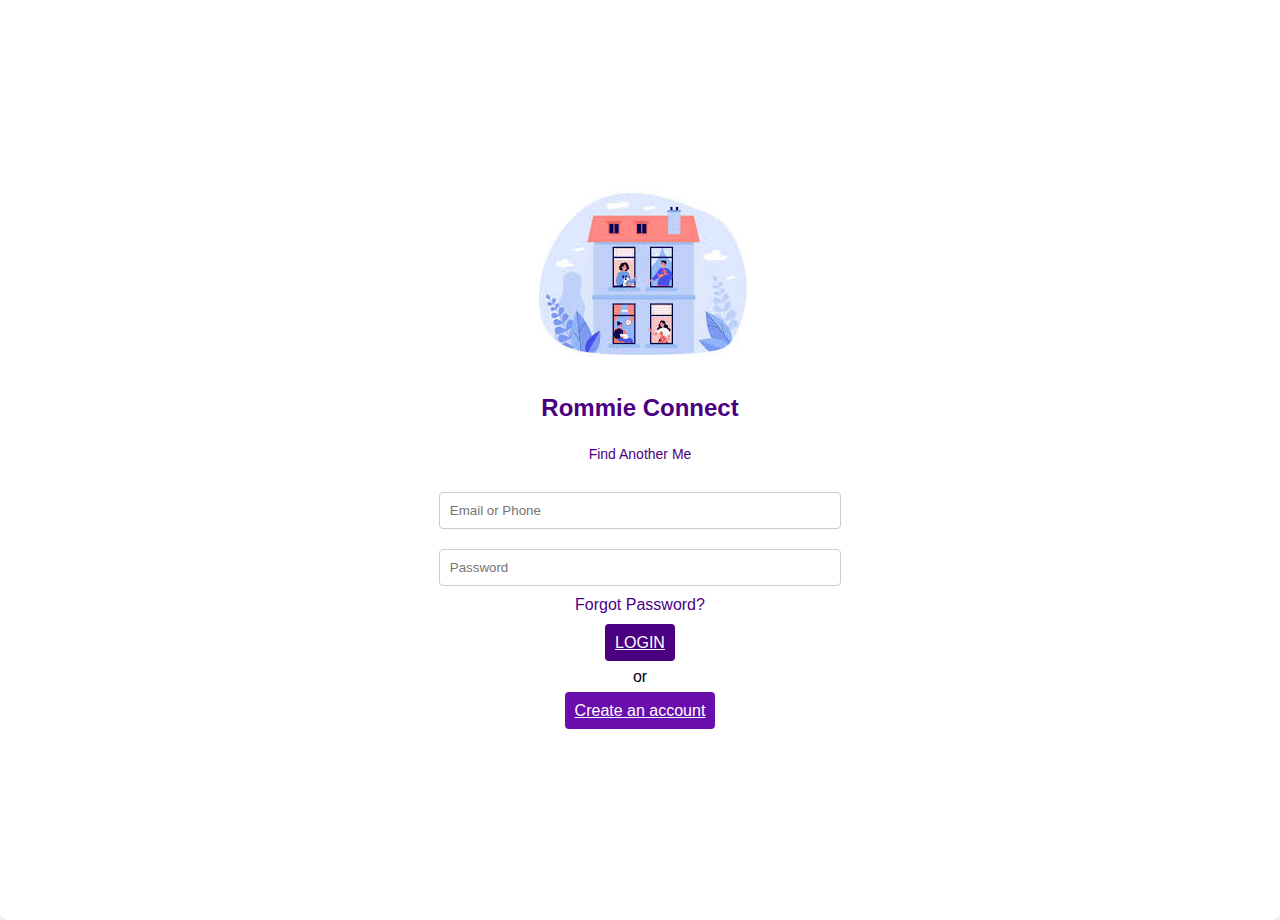
<file: roomie-connect-find-another-me-main/roomie-connect-find-another-me-main/index.html>
<!DOCTYPE html>
<html lang="en">
<head>
    <meta charset="UTF-8">
    <meta name="viewport" content="width=device-width, initial-scale=1.0">
    <title>Rommie Connect</title>
    <link rel="stylesheet" href="styles.css">
</head>
    <body style="background-image: url('https://images.unsplash.com/photo-1616046229478-9901c5536a45?fm=jpg&q=60&w=3000&ixlib=rb-4.0.3&ixid=M3wxMjA3fDB8MHxzZWFyY2h8Mnx8aG91c2UlMjBpbnRlcmlvcnxlbnwwfHwwfHx8MA%3D%3D'); background-size: cover; background-repeat: no-repeat; background-position: center;">
    <div class="container">
        <div class="illustration">
            <img src="[data-uri]" alt="Illustration of people in a house">
        </div>
        <h1 class="title">Rommie Connect</h1>
        <p class="subtitle">Find Another Me</p>
        <form class="login-form">
            <input type="email" placeholder="Email or Phone" class="input-field" required>
            <input type="password" placeholder="Password" class="input-field" required>
            <a href="#" class="forgot-password">Forgot Password?</a>
            <a href="home.html" class="button login-button">LOGIN</a>
            <p>or</p>
            <a href="create.html" class="button signup-button">Create an account</a>
        </form>
    </div>
    <script src="script.js"></script>
</body>
</html>
</file>
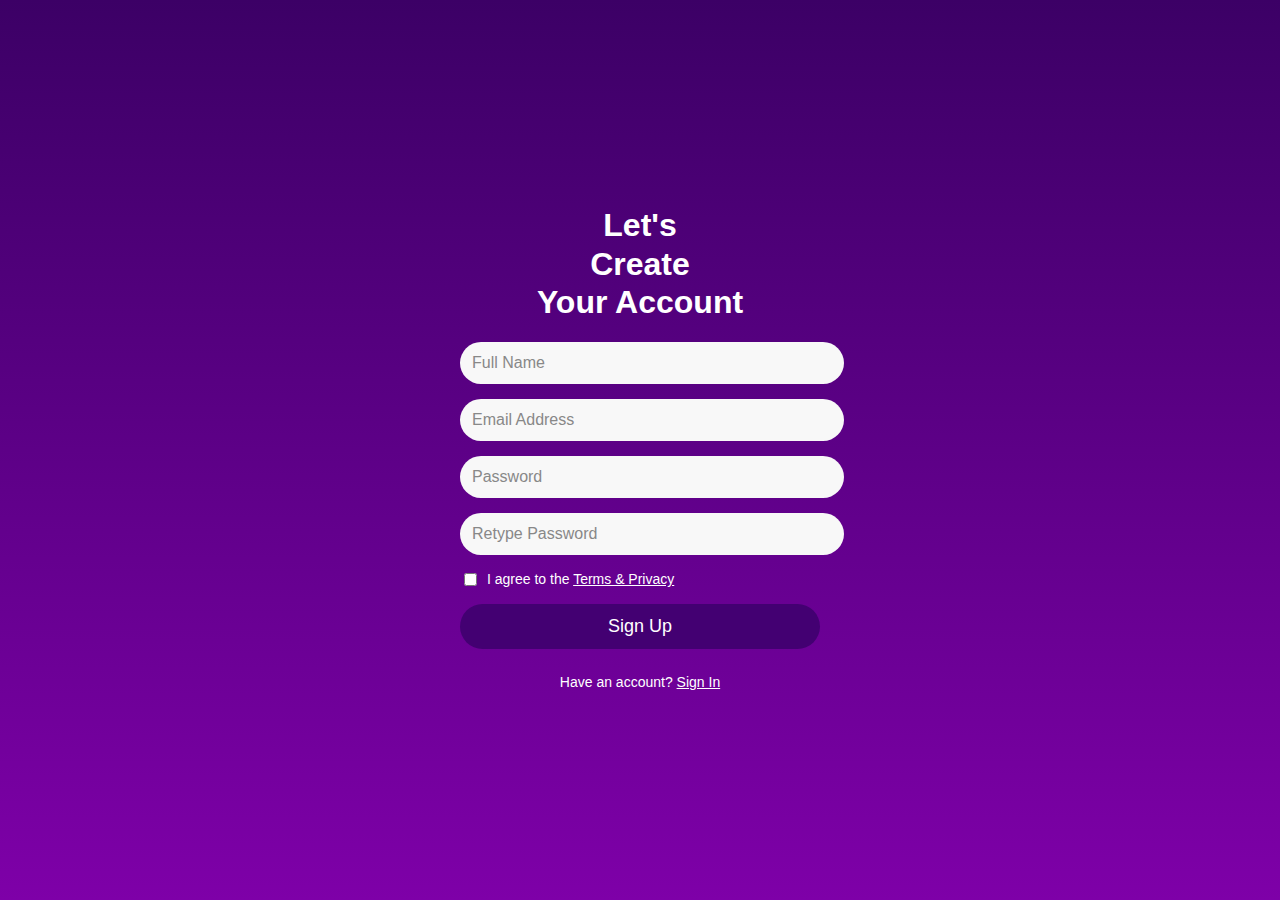
<file: roomie-connect-find-another-me-main/roomie-connect-find-another-me-main/create.html>
<!DOCTYPE html>
<html lang="en">
<head>
    <meta charset="UTF-8">
    <meta name="viewport" content="width=device-width, initial-scale=1.0">
    <title>Create Account</title>
    <link rel="stylesheet" href="style.css">
    <style>
        .error {
            border: 2px solid red;
        }
        .error-message {
            color: red;
            font-size: 12px;
            margin-top: 5px;
            display: none;
        }
    </style>
</head>
<body>
    <div class="container">
        <div class="header"></div>
        <h1>Let's <br> Create <br> Your Account</h1>
        <form class="signup-form" id="signupForm">
            <div class="input-group">
                <input type="text" id="fullName" placeholder="Full Name" required>
                <p class="error-message" id="fullNameError">Please enter your full name.</p>
            </div>
            <div class="input-group">
                <input type="email" id="email" placeholder="Email Address" required>
                <p class="error-message" id="emailError">Please enter a valid email address.</p>
            </div>
            <div class="input-group">
                <input type="password" id="password" placeholder="Password" required>
                <p class="error-message" id="passwordError">Please enter a password.</p>
            </div>
            <div class="input-group">
                <input type="password" id="confirmPassword" placeholder="Retype Password" required>
                <p class="error-message" id="confirmPasswordError">Passwords do not match.</p>
            </div>
            <div class="terms">
                <input type="checkbox" id="terms" required>
                <label for="terms">I agree to the <a href="#">Terms & Privacy</a></label>
                <p class="error-message" id="termsError">You must agree to the Terms & Privacy.</p>
            </div>
            <button type="button" class="signup-btn" onclick="validateForm()">Sign Up</button>
            <p class="signin-text">Have an account? <a href="index.html">Sign In</a></p>
        </form>
    </div>
    <script>
        function validateForm() {
            let isValid = true;

            // Reset error styles and messages
            const resetError = (fieldId, errorId) => {
                const field = document.getElementById(fieldId);
                const error = document.getElementById(errorId);
                field.classList.remove("error");
                error.style.display = "none";
            };

            const showError = (fieldId, errorId, message) => {
                const field = document.getElementById(fieldId);
                const error = document.getElementById(errorId);
                field.classList.add("error");
                error.textContent = message;
                error.style.display = "block";
                isValid = false;
            };

            // Full Name validation
            const fullName = document.getElementById("fullName").value.trim();
            if (fullName === "") {
                showError("fullName", "fullNameError", "Please enter your full name.");
            } else {
                resetError("fullName", "fullNameError");
            }

            // Email validation
            const email = document.getElementById("email").value.trim();
            if (email === "" || !/\S+@\S+\.\S+/.test(email)) {
                showError("email", "emailError", "Please enter a valid email address.");
            } else {
                resetError("email", "emailError");
            }

            // Password validation
            const password = document.getElementById("password").value.trim();
            if (password === "") {
                showError("password", "passwordError", "Please enter a password.");
            } else {
                resetError("password", "passwordError");
            }

            // Confirm Password validation
            const confirmPassword = document.getElementById("confirmPassword").value.trim();
            if (confirmPassword === "" || confirmPassword !== password) {
                showError("confirmPassword", "confirmPasswordError", "Passwords do not match.");
            } else {
                resetError("confirmPassword", "confirmPasswordError");
            }

            // Terms and conditions validation
            const termsChecked = document.getElementById("terms").checked;
            if (!termsChecked) {
                showError("terms", "termsError", "You must agree to the Terms & Privacy.");
            } else {
                resetError("terms", "termsError");
            }

            // Redirect if valid
            if (isValid) {
                window.location.href = "form.html"; // Redirect to the next page
            }
        }
    </script>
</body>
</html>
</file>
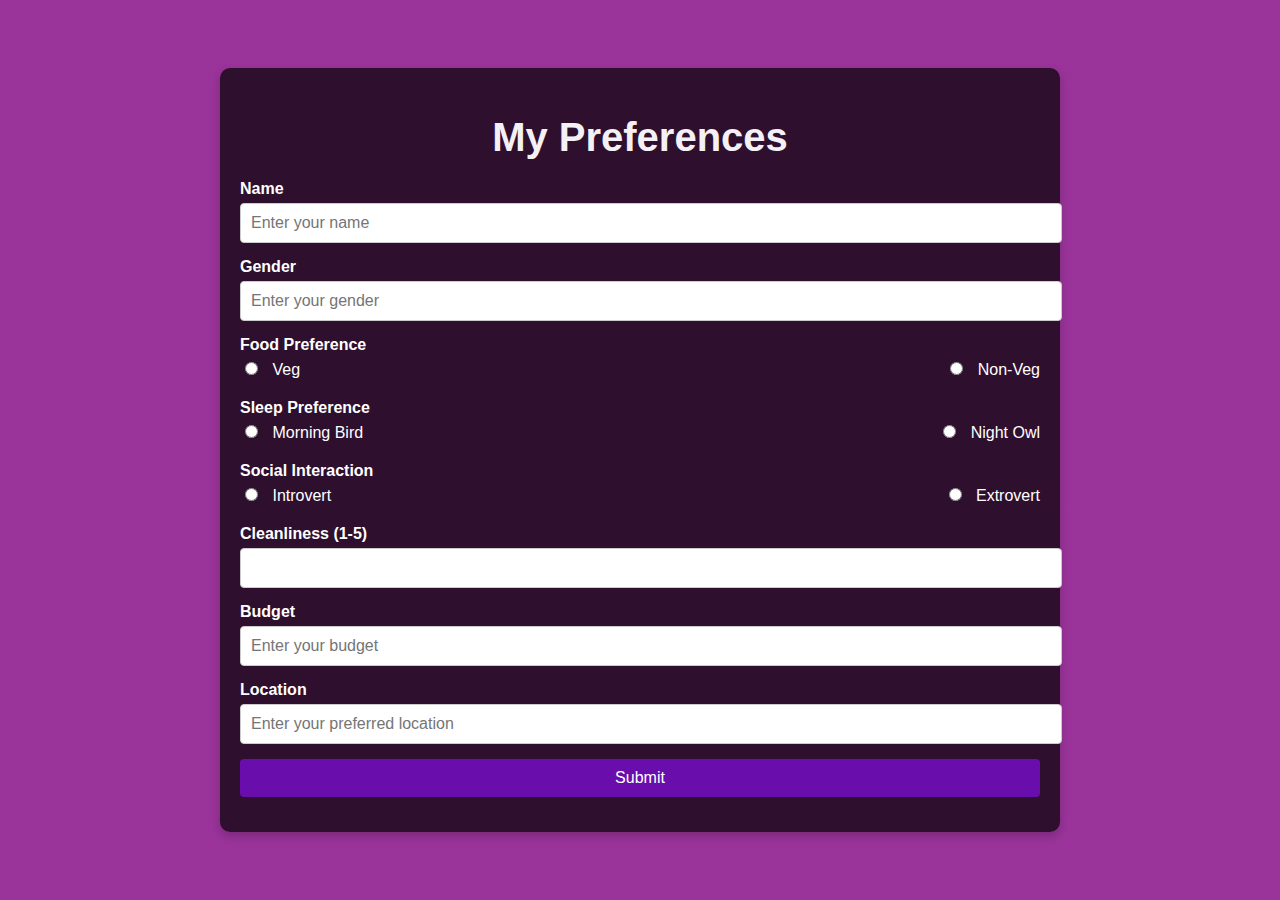
<file: roomie-connect-find-another-me-main/roomie-connect-find-another-me-main/form.html>
<!DOCTYPE html>
<html lang="en">
<head>
    <meta charset="UTF-8">
    <meta name="viewport" content="width=device-width, initial-scale=1.0">
    <title>My Preferences</title>
    <style>
        body {
            font-family: Arial, sans-serif;
            margin: 0;
            padding: 0;
            display: flex;
            justify-content: center;
            align-items: center;
            height: 100vh;
            background: linear-gradient(rgba(128, 0, 128, 0.8), rgba(128, 0, 128, 0.8)), url('https://media.istockphoto.com/id/1291922442/vector/neighbors-keeping-pets-in-their-flats.jpg?s=612x612&w=0&k=20&c=UnezI5ZtzKlCFu99vrdUp1nNDaij-oqZSjMZHuEh1ic=') no-repeat center center;
            background-size: cover;
            color: #fff;
        }

        .container {
            width: 80%; /* Increased width */
            max-width: 800px; /* Increased max-width */
            padding: 20px;
            background-color: rgba(0, 0, 0, 0.7);
            border-radius: 10px;
            box-shadow: 0 4px 8px rgba(0, 0, 0, 0.2);
            height: auto; /* Decreased height */
        }

        h1 {
            text-align: center;
            margin-bottom: 20px;
            font-size: 2.5rem;
            color: #f3f1f5;
        }

        .form-group {
            margin-bottom: 15px;
        }

        .form-group label {
            display: block;
            margin-bottom: 5px;
            font-weight: bold;
        }

        .form-group input[type="text"],
        .form-group input[type="number"] {
            width: 100%;
            padding: 10px;
            border: 1px solid #ccc;
            border-radius: 4px;
            font-size: 1rem;
        }

        .form-group input[type="radio"] {
            margin-right: 10px;
        }

        .form-group .radio-group {
            display: flex;
            justify-content: space-between;
        }

        .form-group .radio-group label {
            font-weight: normal;
        }

        button {
            width: 100%;
            padding: 10px;
            border: none;
            border-radius: 4px;
            background-color: #6a0dad;
            color: #fff;
            font-size: 1rem;
            cursor: pointer;
        }

        button:hover {
            background-color: #5a0ca0;
        }
    </style>
</head>
<body>
    <div class="container">
        <h1>My Preferences</h1>
        <form id="preferencesForm">
            <div class="form-group">
                <label for="name">Name</label>
                <input type="text" id="name" name="name" placeholder="Enter your name" required>
            </div>
            <div class="form-group">
                <label for="gender">Gender</label>
                <input type="text" id="gender" name="gender" placeholder="Enter your gender" required>
            </div>
            <div class="form-group">
                <label>Food Preference</label>
                <div class="radio-group">
                    <label><input type="radio" name="food" value="veg" required> Veg</label>
                    <label><input type="radio" name="food" value="non-veg"> Non-Veg</label>
                </div>
            </div>
            <div class="form-group">
                <label>Sleep Preference</label>
                <div class="radio-group">
                    <label><input type="radio" name="sleep" value="morning-bird" required> Morning Bird</label>
                    <label><input type="radio" name="sleep" value="night-owl"> Night Owl</label>
                </div>
            </div>
            <div class="form-group">
                <label>Social Interaction</label>
                <div class="radio-group">
                    <label><input type="radio" name="social" value="introvert" required> Introvert</label>
                    <label><input type="radio" name="social" value="extrovert"> Extrovert</label>
                </div>
            </div>
            <div class="form-group">
                <label for="cleanliness">Cleanliness (1-5)</label>
                <input type="number" id="cleanliness" name="cleanliness" min="1" max="5" required>
            </div>
            <div class="form-group">
                <label for="budget">Budget</label>
                <input type="number" id="budget" name="budget" placeholder="Enter your budget" required>
            </div>
            <div class="form-group">
                <label for="location">Location</label>
                <input type="text" id="location" name="location" placeholder="Enter your preferred location" required>
            </div>
            <div class="form-group">
                <button type="submit">Submit</button>
            </div>
        </form>
    </div>
    <script>
        document.getElementById('preferencesForm').addEventListener('submit', function (event) {
            event.preventDefault();

            const name = document.getElementById('name').value;
            const gender = document.getElementById('gender').value;
            const food = document.querySelector('input[name="food"]:checked').value;
            const sleep = document.querySelector('input[name="sleep"]:checked').value;
            const social = document.querySelector('input[name="social"]:checked').value;
            const cleanliness = document.getElementById('cleanliness').value;
            const budget = document.getElementById('budget').value;
            const location = document.getElementById('location').value;

            const profile = { name, gender, food, sleep, social, cleanliness, budget, location };

            localStorage.setItem('profile', JSON.stringify(profile));

            // Redirect to the profile page
            window.location.href = 'home.html';
        });
    </script>
</body>
</html>
</file>
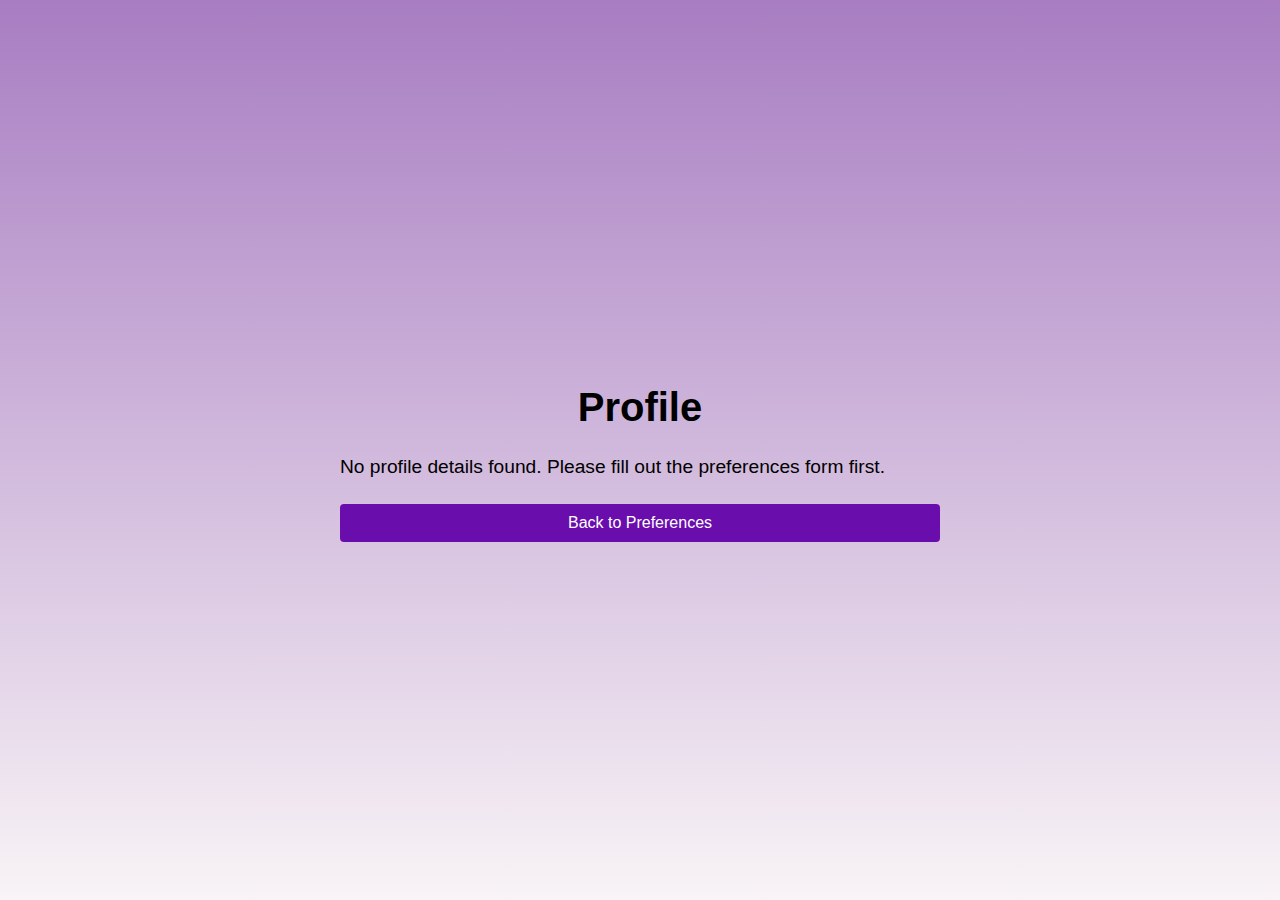
<file: roomie-connect-find-another-me-main/roomie-connect-find-another-me-main/p.html>
<!DOCTYPE html>
<html lang="en">
<head>
    <meta charset="UTF-8">
    <meta name="viewport" content="width=device-width, initial-scale=1.0">
    <title>Profile Page</title>
    <style>
        body {
            font-family: Arial, sans-serif;
            margin: 0;
            padding: 0;
            display: flex;
            justify-content: center;
            align-items: center;
            height: 100vh;
            background: linear-gradient(#a87dc2, rgba(247, 241, 244, 0.8)), url('https://media.istockphoto.com/id/1291922442/vector/neighbors-keeping-pets-in-their-flats.jpg?s=612x612&w=0&k=20&c=UnezI5ZtzKlCFu99vrdUp1nNDaij-oqZSjMZHuEh1ic=') no-repeat center center;
            background-size: cover;
            color: #000;
        }

        .profile-container {
            width: 90%;
            max-width: 600px;
            padding: 20px;
            border-radius: 10px;
        }

        h1 {
            text-align: center;
            margin-bottom: 20px;
            font-size: 2.5rem;
            color: #000;
        }

        .profile-details {
            font-size: 1.2rem;
            line-height: 1.8;
        }

        .profile-details span {
            font-weight: bold;
        }

        .back-btn {
            display: block;
            margin: 20px auto 0;
            padding: 10px;
            border: none;
            border-radius: 4px;
            background-color: #6a0dad;
            color: #fff;
            font-size: 1rem;
            text-align: center;
            text-decoration: none;
            cursor: pointer;
        }

        .back-btn:hover {
            background-color: #5a0ca0;
        }
    </style>
</head>
<body>
    <div class="profile-container">
        <h1>Profile</h1>
        <div class="profile-details" id="profileDetails">
            <!-- Profile details will be loaded here -->
        </div>
        <a href="form.html" class="back-btn">Back to Preferences</a>
    </div>

    <script>
        // Load profile data from localStorage
        const profileDetails = document.getElementById('profileDetails');
        const profileData = JSON.parse(localStorage.getItem('profile'));

        if (profileData) {
            profileDetails.innerHTML = `
                <p><span>Name:</span> ${profileData.name}</p>
                <p><span>Gender:</span> ${profileData.gender}</p>
                <p><span>Food Preference:</span> ${profileData.food}</p>
                <p><span>Sleep Preference:</span> ${profileData.sleep}</p>
                <p><span>Social Interaction:</span> ${profileData.social}</p>
                <p><span>Cleanliness:</span> ${profileData.cleanliness}/5</p>
            `;
        } else {
            profileDetails.innerHTML = `<p>No profile details found. Please fill out the preferences form first.</p>`;
        }
    </script>
</body>
</html>
</file>
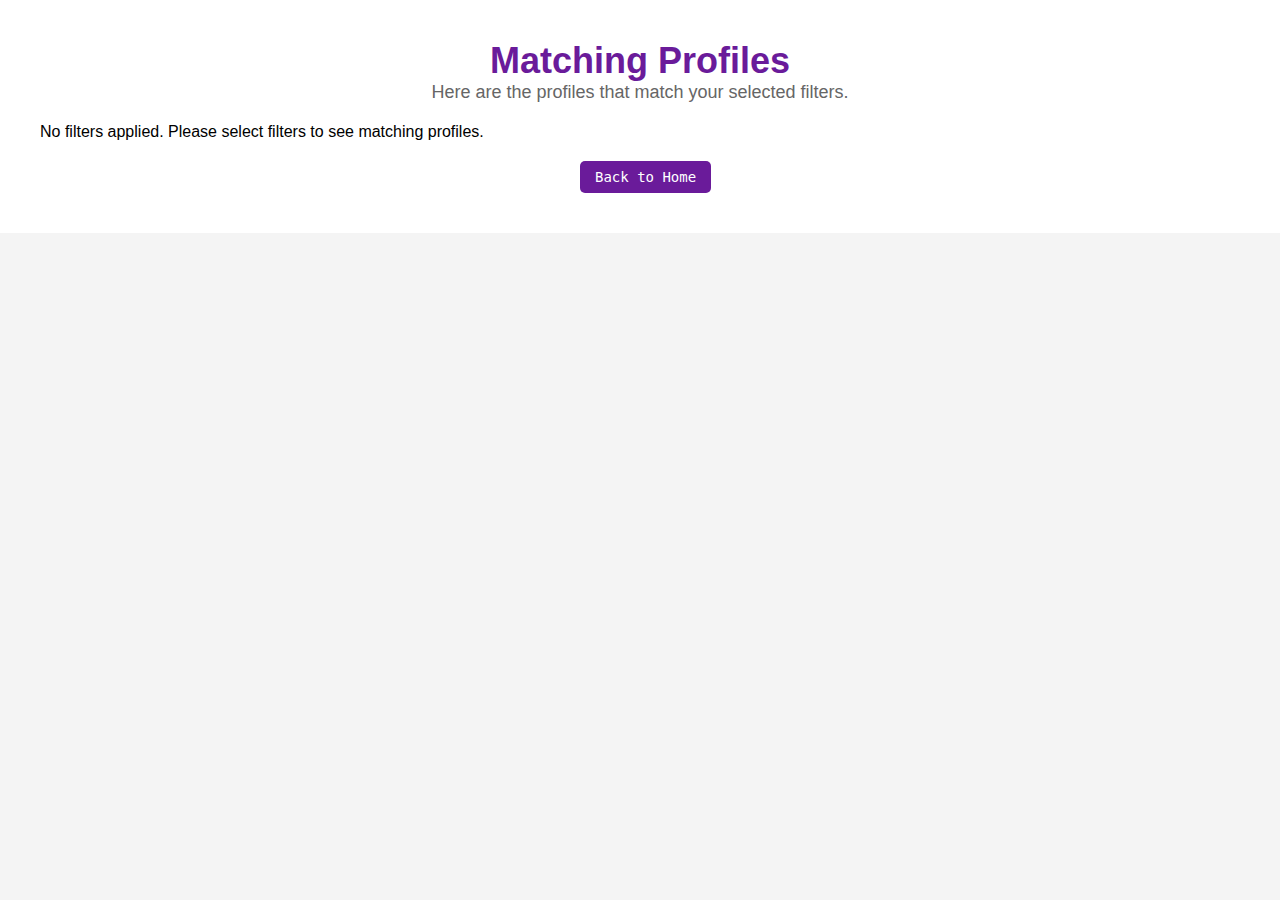
<file: roomie-connect-find-another-me-main/roomie-connect-find-another-me-main/profiles.html>
<!DOCTYPE html>
<html lang="en">
<head>
    <meta charset="UTF-8">
    <meta name="viewport" content="width=device-width, initial-scale=1.0">
    <title>Matching Profiles</title>
    <style>
        /* Reset and basic styles */
        * {
            margin: 0;
            padding: 0;
            box-sizing: border-box;
        }

        body {
            font-family: Arial, sans-serif;
            background-color: #f4f4f4;
        }

        /* Sidebar styling */
        .sidebar {
            width: 250px;
            background-color: #6a1b9a;
            padding: 20px;
            color: white;
        }

        .sidebar .logo {
            text-align: center;
            margin-bottom: 30px;
        }

        .sidebar .logo h2 {
            font-size: 24px;
            font-weight: bold;
        }

        .sidebar .dashboard {
            list-style: none;
            padding: 0;
        }

        .sidebar .dashboard li {
            margin-bottom: 15px;
        }

        .sidebar .dashboard a {
            color: white;
            text-decoration: none;
            font-size: 18px;
            display: block;
            padding: 10px;
            transition: background-color 0.3s ease;
        }

        .sidebar .dashboard a:hover {
            background-color: #9c4dcc;
            border-radius: 5px;
        }

        /* Main content */
        .main-content {
            flex-grow: 1;
            padding: 40px;
            background-color: #fff;
        }

        /* Profiles list styling */
        .matching-profiles-list {
            display: grid;
            gap: 20px;
            margin-top: 20px;
        }

        .profile {
            background-color: #f0e6f6;
            padding: 20px;
            border-radius: 8px;
            box-shadow: 0 4px 6px rgba(0, 0, 0, 0.1);
        }

        .profile h3 {
            color: #6a1b9a;
            font-size: 22px;
            margin-bottom: 10px;
        }

        .profile p {
            color: #555;
        }

        .profile .preferences {
            margin-top: 10px;
            color: #888;
        }
        

        .profile .view-profile-button {
            background-color: #6a1b9a;
            color: white;
            padding: 10px 20px;
            font-size: 16px;
            border: none;
            cursor: pointer;
            margin-top: 10px;
            border-radius: 5px;
            text-align: center;
            display: inline-block;
            text-decoration: none;
        }

        .profile .view-profile-button:hover {
            background-color: #9c4dcc;
        }

        /* Header text styling */
        header {
            text-align: center;
            margin-bottom: 20px;
        }

        header h1 {
            font-size: 36px;
            color: #6a1b9a;
        }

        header p {
            font-size: 18px;
            color: #666;
        }

        .back-to-home-button {
    display: inline-block;                /* Change to inline-block to prevent full-width button */
    background-color: #6a1b9a;            /* Main button color */
    color: white;                         /* Text color */
    padding: 8px 15px;                    /* Adjust padding for a smaller button */
    font-size: 14px;                      /* Reduce font size further */
    border: none;                         /* Remove default border */
    cursor: pointer;                      /* Pointer cursor for interactivity */
    margin-top: 20px;
    margin-left: 45%;
    margin-right: 45%;                     /* Space above the button */
    text-align: center;                  /* Center the text inside */
    border-radius: 5px;                   /* Rounded corners */
    text-decoration: none;                /* Remove text underline */
    transition: background-color 0.3s ease; /* Smooth transition on hover */
    width: auto;                          /* Auto width based on content */
}

.back-to-home-button:hover {
    background-color: #9c4dcc;            /* Hover color for the button */
}


    </style>
</head>

<body>


        <!-- Main Content -->
        <div class="main-content">
            <header>
                <h1>Matching Profiles</h1>
                <p>Here are the profiles that match your selected filters.</p>
            </header>

            <!-- Matching profiles section -->
            <div id="matching-profiles" class="matching-profiles-list">
                <!-- Profiles will be dynamically inserted here by JavaScript -->
            </div>
            <!-- Back to Home button at the bottom -->
            <pre><a href="home.html" class="back-to-home-button">Back to Home</a></pre>
        </div>
    </div>

    <!-- External JavaScript file -->
    <script src="scriptss.js"></script>
</body>
</html>
</file>
<file: roomie-connect-find-another-me-main/roomie-connect-find-another-me-main/styles.css>
body {
    background-image: url('https://images.unsplash.com/photo-1616046229478-9901c5536a45');
    background-size: cover;
    background-repeat: no-repeat;
    background-position: center;

    margin: 0;
    font-family: Arial, sans-serif;

    display: flex;
    justify-content: center;
    align-items: center;
    height: 100vh;
    margin: 0;
 
   
    /* styles.css */
   

    height: 100vh; /* Ensure the body spans the full viewport height */
    width: 100%; /* Ensure the body spans the full viewport width */
    
}

.container {
    text-align: center;
    background-color: #ffffff;
    padding: 20px;
    border-radius: 8px;
    box-shadow: 0 4px 6px rgba(0, 0, 0, 0.1);
    width: 100%;
    height: 100%; /* Make it cover the full height */
    display: flex; /* Center content vertically and horizontally */
    flex-direction: column;
    justify-content: center;
    align-items: center;
}

.illustration img {
    width: 100%;
    border-radius: 8px;
}

.title {
    font-size: 24px;
    font-weight: bold;
    color: #4b0082;
    margin: 20px 0 10px;
}

.subtitle {
    font-size: 14px;
    color: #4b0082;
    margin-bottom: 20px;
}

.input-field {
    width: 100%;
    padding: 10px;
    margin: 10px 0;
    border: 1px solid #cccccc;
    border-radius: 4px;
    box-sizing: border-box;
}

.forgot-password {
    display: block;
    margin-bottom: 20px;
    color: #4b0082;
    text-decoration: none;
}

.button {
    width: 100%;
    padding: 10px;
    margin: 5px 0;
    background-color: #4b0082;
    color: #ffffff;
    border: none;
    border-radius: 4px;
    cursor: pointer;
    font-size: 16px;
}

.signup-button {
    background-color: #6a0dad;
}

.button:hover {
    opacity: 0.9;
}
</file>
<file: roomie-connect-find-another-me-main/roomie-connect-find-another-me-main/style.css>
/* Global styles */
body {
    font-family: Arial, sans-serif;
    margin: 0;
    padding: 0;
    display: flex;
    justify-content: center;
    align-items: center;
    height: 100vh;
    background: linear-gradient(to bottom, #3c0066, #7e00a8);
    color: #fff;
}

.container {
    max-width: 360px;
    width: 100%;
    padding: 20px;
    text-align: center;
    position: relative;
}

.header {
    display: flex;
    justify-content: space-between;
    align-items: center;
}

.dots {
    font-size: 20px;
    font-weight: bold;
}

.close-btn {
    background: none;
    border: none;
    color: #fff;
    font-size: 24px;
    cursor: pointer;
}

h1 {
    margin: 10px 0 20px;
    font-size: 32px;
    line-height: 1.2;
}

.signup-form {
    display: flex;
    flex-direction: column;
    gap: 15px;
}

.input-group input {
    width: 100%;
    padding: 12px;
    border: none;
    border-radius: 25px;
    background: #f8f8f8;
    font-size: 16px;
    color: #000;
}

.input-group input::placeholder {
    color: #888;
}

.terms {
    display: flex;
    align-items: center;
    font-size: 14px;
}

.terms input {
    margin-right: 10px;
}

.terms a {
    color: #fff;
    text-decoration: underline;
}

.signup-btn {
    padding: 12px 0;
    border: none;
    border-radius: 25px;
    background: #430072;
    color: #fff;
    font-size: 18px;
    cursor: pointer;
    transition: background 0.3s;
}

.signup-btn:hover {
    background: #5b0094;
}

.signin-text {
    font-size: 14px;
    margin-top: 10px;
}

.signin-text a {
    color: #fff;
    text-decoration: underline;
}
.error-box {
    margin-top: 5px;
    font-size: 0.85rem;
    color: #ff4d4f; /* Red color for errors */
    background-color: #ffecec;
    padding: 5px 10px;
    border: 1px solid #ff4d4f;
    border-radius: 4px;
}

.error-border {
    border: 1px solid #ff4d4f !important;
    box-shadow: 0 0 5px rgba(255, 77, 79, 0.5);
}
</file>
